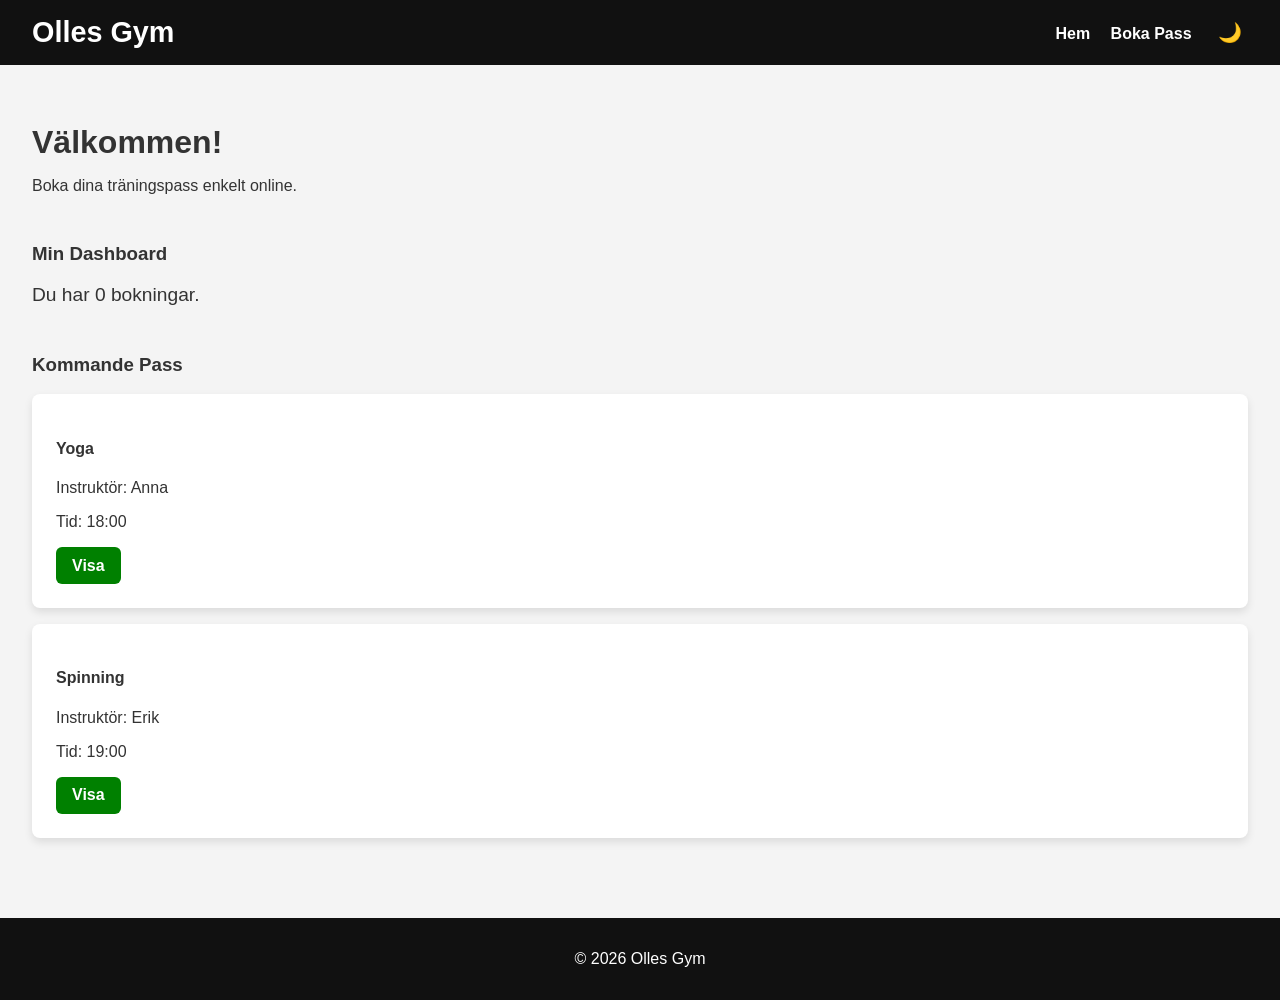
<file: index.html>
﻿<!DOCTYPE html>

<html lang="sv">
<head>
    <meta charset="UTF-8" />
    <title>Olles Gym - Dashboard</title>
    <link rel="stylesheet" href="style.css">
</head>
<body>
    <header>
        <h1>Olles Gym</h1>
        <nav>
            <a href="index.html">Hem</a>
            <a href="page2.html">Boka Pass</a>
            <button id="themeToggle">🌙</button>
        </nav>
    </header>

    <main>

        <!-- landing-sida -->
        <section class="landing">
            <h2>Välkommen!</h2>
            <p>Boka dina träningspass enkelt online.</p>
        </section>

        <!-- dashboard -->
        <section class="dashboard">
            <h3>Min Dashboard</h3>
            <p>Du har <span id="bookingCount">0</span> bokningar.</p>
        </section>

        <!-- pass -->
        <section class="list">
            <h3>Kommande Pass</h3>

            <article class="card">
                <h4>Yoga</h4>
                <p>Instruktör: Anna</p>
                <p>Tid: 18:00</p>
                <a class="btn" href="page2.html">Visa</a>
            </article>

            <article class="card">
                <h4>Spinning</h4>
                <p>Instruktör: Erik</p>
                <p>Tid: 19:00</p>
                <a class="btn" href="page2.html">Visa</a>
            </article>

        </section>

    </main>

    <footer>
        <p>© 2026 Olles Gym</p>
    </footer>

<script src="script.js"></script>
</body>
</html>
</file>
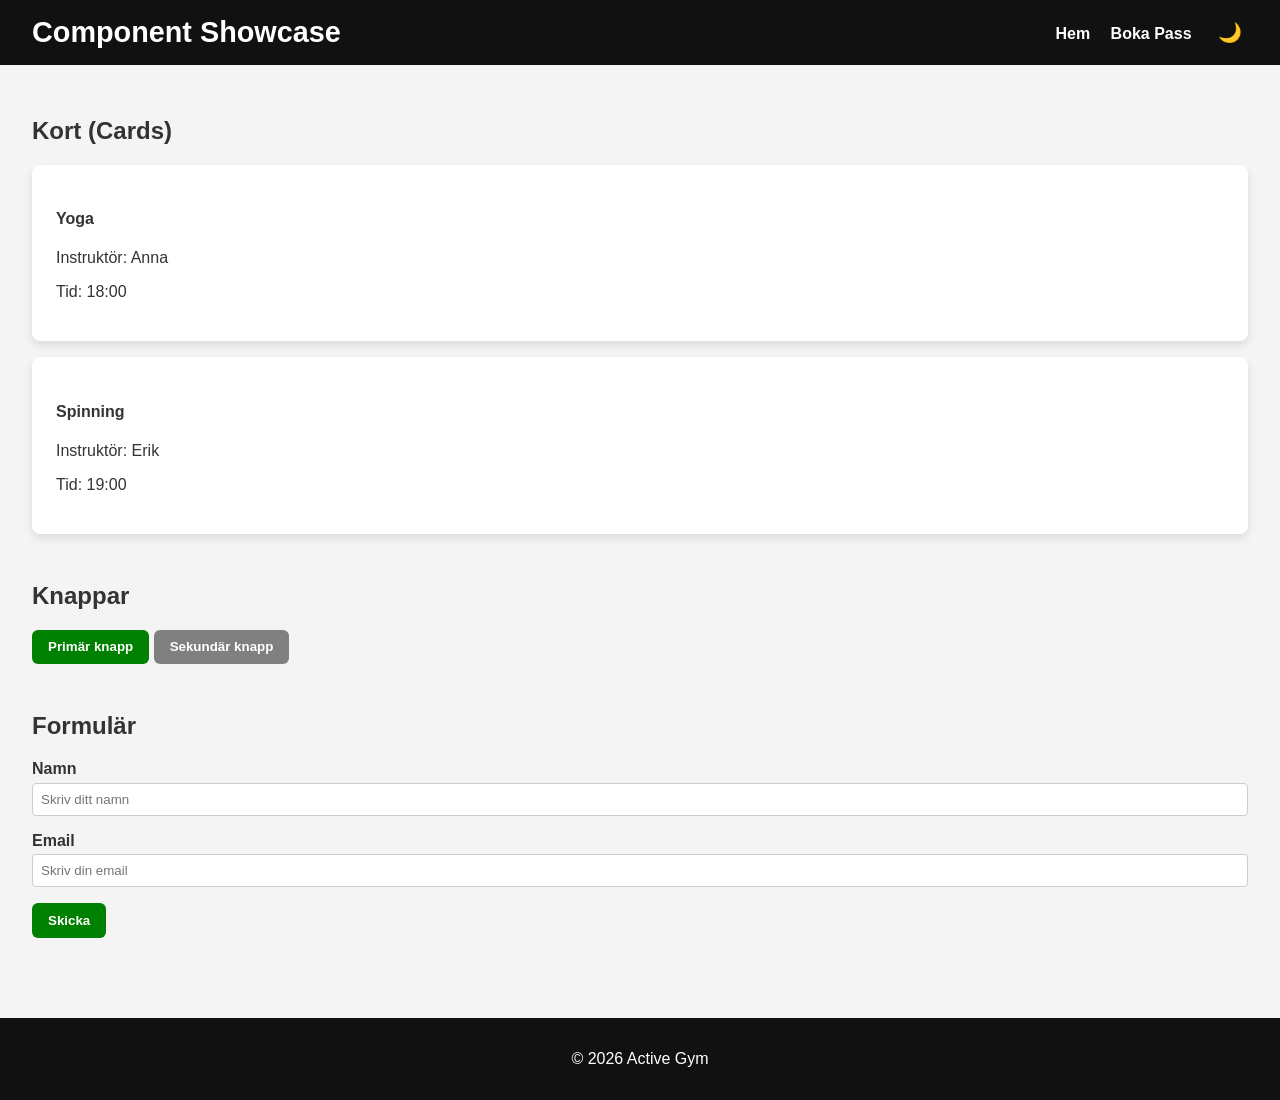
<file: components.html>
﻿<!DOCTYPE html>
<html lang="sv">
<head>
    <meta charset="UTF-8">
    <title>Components – Active Gym</title>
    <link rel="stylesheet" href="style.css">
</head>
<body>

    <header>
        <h1>Component Showcase</h1>
        <nav>
            <a href="index.html">Hem</a>
            <a href="page2.html">Boka Pass</a>
            <button id="themeToggle">🌙</button>
        </nav>
    </header>

    <main>

        <!-- cards komponent -->
        <section class="components">
            <h2>Kort (Cards)</h2>

            <article class="card">
                <h4>Yoga</h4>
                <p>Instruktör: Anna</p>
                <p>Tid: 18:00</p>
            </article>

            <article class="card">
                <h4>Spinning</h4>
                <p>Instruktör: Erik</p>
                <p>Tid: 19:00</p>
            </article>

        </section>

        <!-- knappar komponent -->
        <section class="components">
            <h2>Knappar</h2>
            <button class="btn">Primär knapp</button>
            <button class="btn secondary">Sekundär knapp</button>
        </section>

        <!-- formulär komponent -->
        <section class="components">
            <h2>Formulär</h2>
            <form>
                <div class="form-group">
                    <label for="demoName">Namn</label>
                    <input type="text" id="demoName" placeholder="Skriv ditt namn">
                </div>

                <div class="form-group">
                    <label for="demoEmail">Email</label>
                    <input type="email" id="demoEmail" placeholder="Skriv din email">
                </div>

                <button class="btn">Skicka</button>
            </form>
        </section>

    </main>

    <footer>
        <p>© 2026 Active Gym</p>
    </footer>

    <script src="script.js"></script>
</body>
</html>
</file>
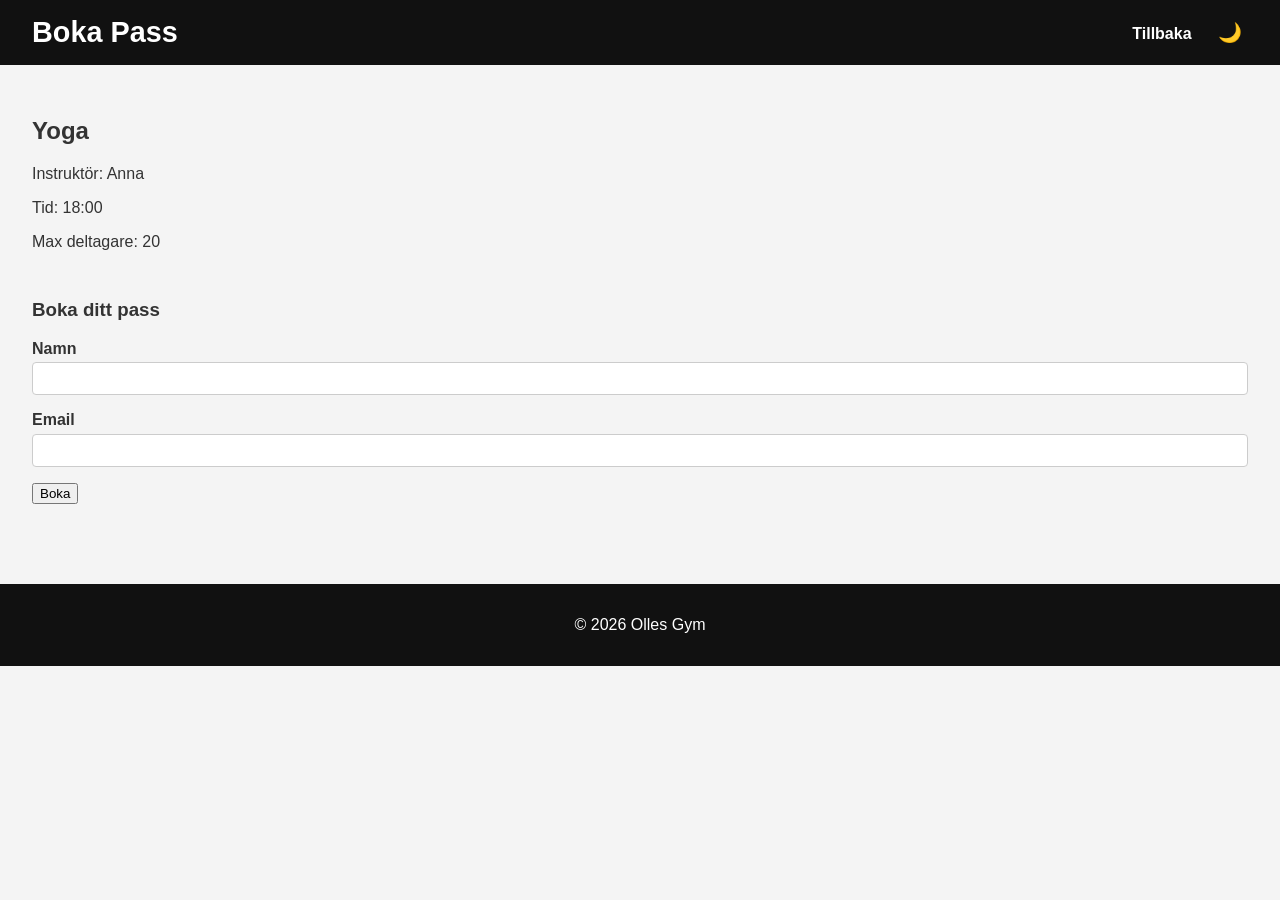
<file: page2.html>
﻿<!DOCTYPE html>

<html lang="sv">
<head>
    <meta charset="UTF-8" />
    <title>Boka Pass</title>
    <link rel="stylesheet" href="style.css">
</head>
<body>
    <header>
        <h1>Boka Pass</h1>
        <nav>
            <a href="index.html">Tillbaka</a>
            <button id="themeToggle">🌙</button>
        </nav>
    </header>

    <main>

        <!-- pass details -->
        <section class="detail">
            <h2>Yoga</h2>
            <p>Instruktör: Anna</p>
            <p>Tid: 18:00</p>
            <p>Max deltagare: 20</p>
        </section>

        <!-- bokningsformulär -->
        <section class="booking">
            <h3>Boka ditt pass</h3>

            <form id="bookingForm">

                <div class="form-group">
                    <label for="name">Namn</label>
                    <input type="text" id="name" required>
                </div>

                <div class="form-group">
                    <label for="email">Email</label>
                    <input type="email" id="email" required>
                </div>

                <button type="submit" id="bookBtn">Boka</button>

            </form>

            <p id="status"></p>

        </section>

    </main>

    <footer>
        <p>© 2026 Olles Gym</p>
    </footer>

<script src="script.js"></script>
</body>
</html>
</file>
<file: style.css>
﻿/* body */
body {
    font-family: Arial, sans-serif;
    margin: 0;
    padding: 0;
    background: #f4f4f4;
    color: #333;
}

a {
    text-decoration: none;
    color: inherit;
}

/* header & nav */
header {
    background: #111;
    color: #fff;
    padding: 1rem 2rem;
    display: flex;
    justify-content: space-between;
    align-items: center;
}

    header h1 {
        margin: 0;
        font-size: 1.8rem;
    }

nav a {
    margin-right: 1rem;
    color: #fff;
    font-weight: bold;
}

nav button {
    background: none;
    border: none;
    color: #fff;
    font-size: 1.2rem;
    cursor: pointer;
}


main {
    padding: 2rem;
}

section {
    margin-bottom: 3rem;
}


.landing h2 {
    font-size: 2rem;
    margin-bottom: 0.5rem;
}

/* dashboard */
.dashboard p {
    font-size: 1.2rem;
}

/* cards */
.card {
    background: #fff;
    padding: 1.5rem;
    margin-bottom: 1rem;
    border-radius: 8px;
    box-shadow: 0 4px 8px rgba(0,0,0,0.1);
}

/* knappar */
.btn {
    display: inline-block;
    background: green;
    color: white;
    padding: 0.6rem 1rem;
    border-radius: 6px;
    border: none;
    cursor: pointer;
    font-weight: bold;
    transition: background 0.2s;
}

    .btn:hover {
        background: darkgreen;
    }

    .btn.secondary {
        background: gray;
    }

        .btn.secondary:hover {
            background: darkgray;
        }

/* formulär */
.form-group {
    margin-bottom: 1rem;
}

label {
    display: block;
    margin-bottom: 0.3rem;
    font-weight: bold;
}

input {
    width: 100%;
    padding: 0.5rem;
    border-radius: 4px;
    border: 1px solid #ccc;
    box-sizing: border-box;
}

/* footer */
footer {
    background: #111;
    color: #fff;
    padding: 1rem 2rem;
    text-align: center;
}

/* mörkt läge */
.dark {
    background: #222;
    color: #eee;
}

    .dark header,
    .dark footer {
        background: #000;
    }

    .dark .card {
        background: #333;
        color: #eee;
    }

    .dark input {
        background: #555;
        color: #eee;
        border: 1px solid #888;
    }
</file>
